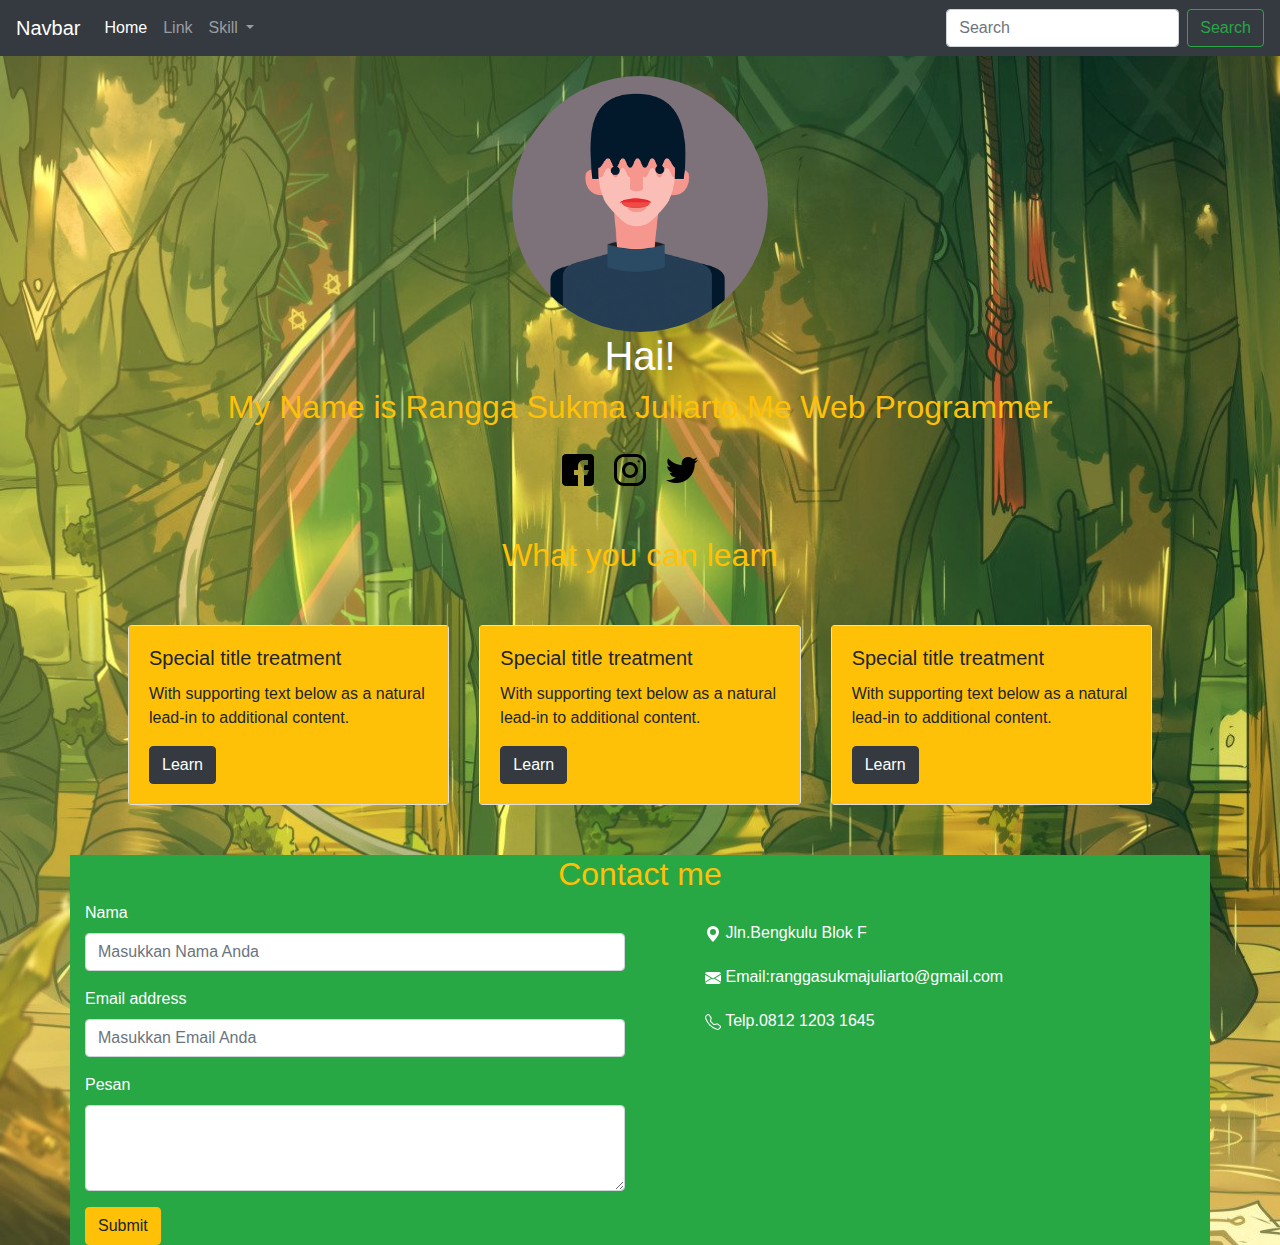
<file: BelajarPHP/bootstrap-4.6.0-dist/index.html>
<!doctype html>
<html lang="en">
  <head>
    <!-- Required meta tags -->
    <meta charset="utf-8">
    <meta name="viewport" content="width=device-width, initial-scale=1">

    <!-- Bootstrap CSS -->
  

    <link rel="stylesheet" type="text/css" href="css/bootstrap.min.css">
  
    <link rel="stylesheet" type="text/css" href="style.css">

    <title>Welcome</title>
  </head>
  <body>
  <nav class="navbar navbar-expand-lg navbar-dark bg-dark text-white"s>
  <a class="navbar-brand" href="#">Navbar</a>
  <button class="navbar-toggler" type="button" data-toggle="collapse" data-target="#navbarSupportedContent" aria-controls="navbarSupportedContent" aria-expanded="false" aria-label="Toggle navigation">
    <span class="navbar-toggler-icon"></span>
  </button>

  <div class="collapse navbar-collapse" id="navbarSupportedContent">
    <ul class="navbar-nav mr-auto">
      <li class="nav-item active">
        <a class="nav-link" href="#">Home <span class="sr-only">(current)</span></a>
      </li>
      <li class="nav-item">
        <a class="nav-link" href="#">Link</a>
      </li>
      <li class="nav-item dropdown">
        <a class="nav-link dropdown-toggle" href="#" id="navbarDropdown" role="button" data-toggle="dropdown" aria-haspopup="true" aria-expanded="false">
         Skill
        </a>
        <div class="dropdown-menu" aria-labelledby="navbarDropdown">
          <a class="dropdown-item" href="#">Programming</a>
          <a class="dropdown-item" href="#">Public Speaking</a>
          <div class="dropdown-divider"></div>
          <a class="dropdown-item" href="#">Graphic Design</a>
        </div>
      </li>
      <li class="nav-item">
        <a class="nav-link disabled" href="#" tabindex="-1" aria-disabled="true"></a>
      </li>
    </ul>
    <form class="form-inline my-2 my-lg-0">
      <input class="form-control mr-sm-2" type="search" placeholder="Search" aria-label="Search">
      <button class="btn btn-outline-success my-2 my-sm-0" type="submit">Search</button>
    </form>
  </div>
</nav>
	<div class="profil">
	    <img src="aset/profile.png"  width="20%" class="rounded-circle mx-auto d-block" 
	    alt="..." border="">
	    <h1 align="center" class="text-white">Hai!</h1>
	    <h2 align="center" class="text-warning">
	    My Name is Rangga Sukma Juliarto,Me Web Programmer</h2>
	    <div class="d-flex justify-content-center">
	    	<a href="#"><img src="aset/facebook.png"></a>
	    	<a href="#"><img src="aset/instagram.png"></a>
	    	<a href="#"><img src="aset/twitter.png"></a>
	    </div>
	</div>
<!-- card-->
<div class="skill">
	<h2 align="center" class="text-warning">
	What you can learn
	</h2>
	<div class="row">
		<!-- kartu1 -->
	  <div class="col-sm-4">
	    <div class="card">
	      <div class="card-body bg-warning">
	        <h5 class="card-title">Special title treatment</h5>
	        <p class="card-text">With supporting text below as a natural lead-in to additional content.</p>
	        <a href="#" class="btn btn-dark">Learn</a>
	      </div>
	    </div>
	  </div>
	  <!-- kartu 2 -->
	  <div class="col-sm-4">
	    <div class="card">
	      <div class="card-body bg-warning">
	        <h5 class="card-title">Special title treatment</h5>
	        <p class="card-text">With supporting text below as a natural lead-in to additional content.</p>
	        <a href="#" class="btn btn-dark">Learn</a>
	      </div>
	    </div>
	  </div>
	  <!-- kartu 3 -->
	   <div class="col-sm-4">
	    <div class="card">
	      <div class="card-body bg-warning">
	        <h5 class="card-title">Special title treatment</h5>
	        <p class="card-text">With supporting text below as a natural lead-in to additional content.</p>
	        <a href="#" class="btn btn-dark">Learn</a>
	      </div>
	    </div>
	  </div>

	</div>	
</div>
<!--- Batas Bawah Kartu -->
	<div class="container bg-success">
	<h2 align="center" class="text-warning">	
	Contact me </h2>
	<div class="row text-white">
    	<div class="col-6">
     <!--- Formulir Input-->
     <form>
		  <div class="form-group">
		    <label for="formGroupExampleInput">Nama</label>
		    <input type="text" class="form-control" id="formGroupExampleInput" placeholder="Masukkan Nama Anda">
		  </div>
	<!--- Email --->
		  <div class="form-group">
    		<label for="exampleFormControlInput1">Email address</label>
    		<input type="email" class="form-control" id="exampleFormControlInput1" placeholder="Masukkan Email Anda">
 		 </div>
  	 <div class="form-group">
    	<label for="exampleFormControlTextarea1">Pesan</label>
    	<textarea class="form-control" id="exampleFormControlTextarea1" rows="3">
    	</textarea>
		</div>
		<button type="submit" class="btn btn-warning">Submit</button>
	</form>
</div>
     <!--- Alamat-->
    	<div class="col-6">
    		<div class="ikon">
    		<svg xmlns="http://www.w3.org/2000/svg" width="16" height="16" fill="currentColor" class="bi bi-geo-alt-fill" viewBox="0 0 16 16">
  			<path d="M8 16s6-5.686 6-10A6 6 0 0 0 2 6c0 4.314 6 10 6 
  				10zm0-7a3 3 0 1 1 0-6 3 3 0 0 1 0 6z"/>
			</svg>
			<span> Jln.Bengkulu Blok F</span>
		</div>
			<div class="ikon">
			<svg xmlns="http://www.w3.org/2000/svg" width="16" height="16" fill="currentColor" class="bi bi-envelope-fill" viewBox="0 0 16 16">
  			<path d="M.05 3.555A2 2 0 0 1 2 2h12a2 2 0 0 1 1.95 1.555L8 8.414.05 3.555zM0 4.697v7.104l5.803-3.558L0 4.697zM6.761 
  			8.83l-6.57 4.027A2 2 0 0 0 2 14h12a2 2 0 0 0 1.808-1.144l-6.57-4.027L8 9.586l-1.239-.757zm3.436-.586L16 11.801V4.697l-5.803 3.546z"/>
			</svg>
			<span>Email:ranggasukmajuliarto@gmail.com</span>
			</div>
			<div class="ikon">
			<svg xmlns="http://www.w3.org/2000/svg" width="16" height="16" fill="currentColor" class="bi bi-telephone" viewBox="0 0 16 16">
  		<path d="M3.654 1.328a.678.678 0 0 0-1.015-.063L1.605 2.3c-.483.484-.661 1.169-.45 1.77a17.568 17.568 0 0 0 4.168 6.608 17.569 17.569 0 0 0 6.608 4.168c.601.211 1.286.033 1.77-.45l1.034-1.034a.678.678 0 0 0-.063-1.015l-2.307-1.794a.678.678 0 0 0-.58-.122l-2.19.547a1.745 1.745 0 0 1-1.657-.459L5.482 8.062a1.745 1.745 0 0 1-.46-1.657l.548-2.19a.678.678 0 0 0-.122-.58L3.654 1.328zM1.884.511a1.745 1.745 0 0 1 2.612.163L6.29 2.98c.329.423.445.974.315 1.494l-.547 2.19a.678.678 0 0 0 .178.643l2.457 2.457a.678.678 0 0 0 .644.178l2.189-.547a1.745 1.745 0 0 1 1.494.315l2.306 1.794c.829.645.905 1.87.163 2.611l-1.034 1.034c-.74.74-1.846 1.065-2.877.702a18.634 18.634 0 0 1-7.01-4.42 18.634 18.634 0 0 1-4.42-7.009c-.362-1.03-.037-2.137.703-2.877L1.885.511z"/>
	</svg>
	<span>Telp.0812 1203 1645</span>
			</div>
    	</div>
  	</div>	
</div>

     <!-- Optional JavaScript; choose one of the two! -->

    <!-- Option 1: jQuery and Bootstrap Bundle (includes Popper) -->
    <script type="text/javascript" src="js/jquery-3.5.1.slim.js"></script>

    <script type="text/javascript" src="js/bootstrap.min.js">
      
    </script>
   
    <!-- Option 2: Separate Popper and Bootstrap JS -->
    <!--
    <script src="https://code.jquery.com/jquery-3.5.1.slim.min.js" integrity="sha384-DfXdz2htPH0lsSSs5nCTpuj/zy4C+OGpamoFVy38MVBnE+IbbVYUew+OrCXaRkfj" crossorigin="anonymous"></script>
    <script src="https://cdn.jsdelivr.net/npm/popper.js@1.16.1/dist/umd/popper.min.js" integrity="sha384-9/reFTGAW83EW2RDu2S0VKaIzap3H66lZH81PoYlFhbGU+6BZp6G7niu735Sk7lN" crossorigin="anonymous"></script>
    <script src="https://cdn.jsdelivr.net/npm/bootstrap@4.6.0/dist/js/bootstrap.min.js" integrity="sha384-+YQ4JLhjyBLPDQt//I+STsc9iw4uQqACwlvpslubQzn4u2UU2UFM80nGisd026JF" crossorigin="anonymous"></script>
    -->
  </body>
</html>
</file>
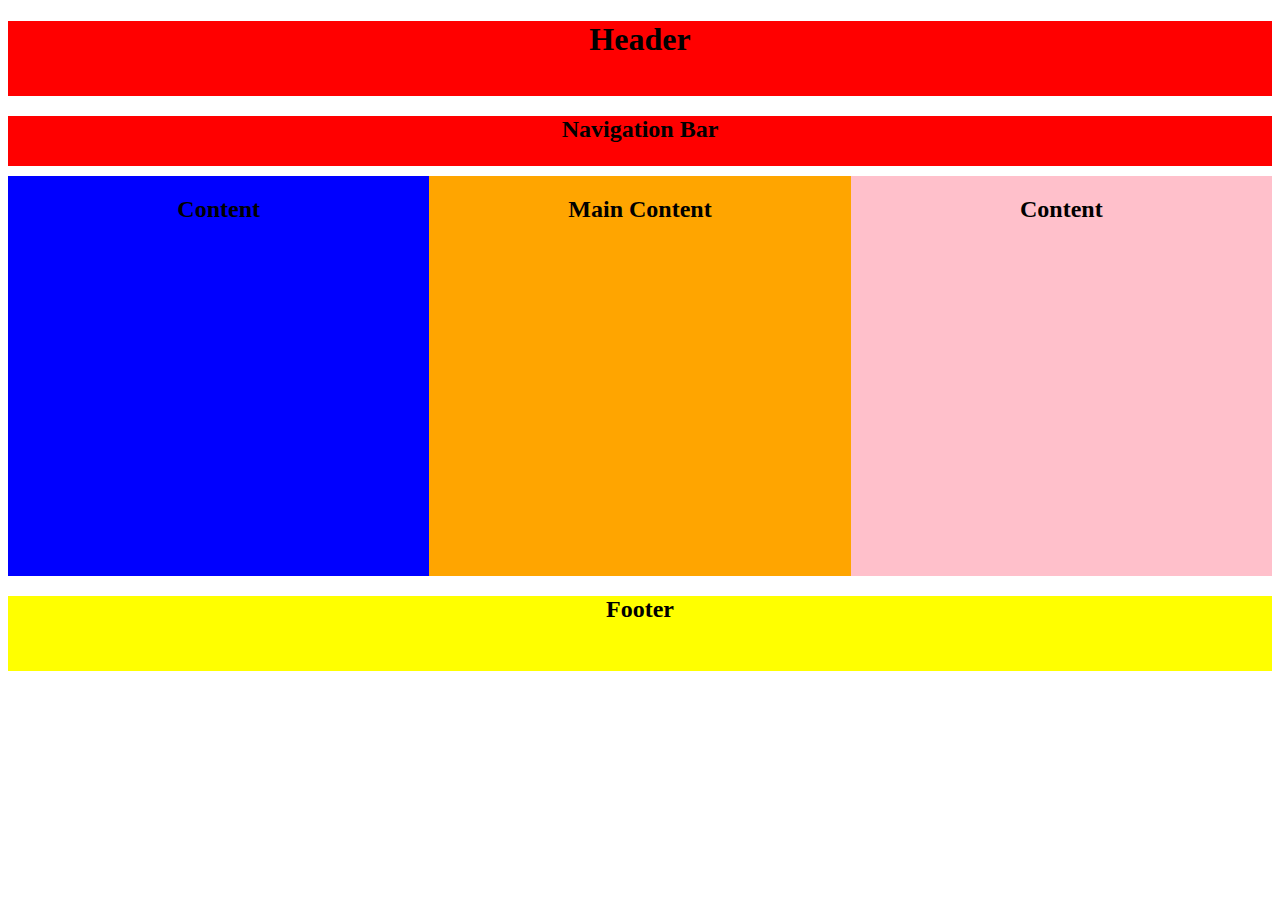
<file: BelajarPHP/latihan css.html>
<!DOCTYPE html>
<html>
<head>
	<title>Website 1</title>
	<link rel="stylesheet" type="text/css" href="CSS.css">
</head>
<body>
	<div class="header"><h1>Header</h1></div>
	<div class="navigation"><h2>Navigation Bar</h2></div>

	<div class="box">
	<div class="content"><h2>Content</h2></div>
	<div class="main"><h2>Main Content</h2></div>
	<div class="content1"><h2>Content</h2></div>
	</div>

	<div class="footer"><h2>Footer</h2></div>
</body>
</html>
</file>
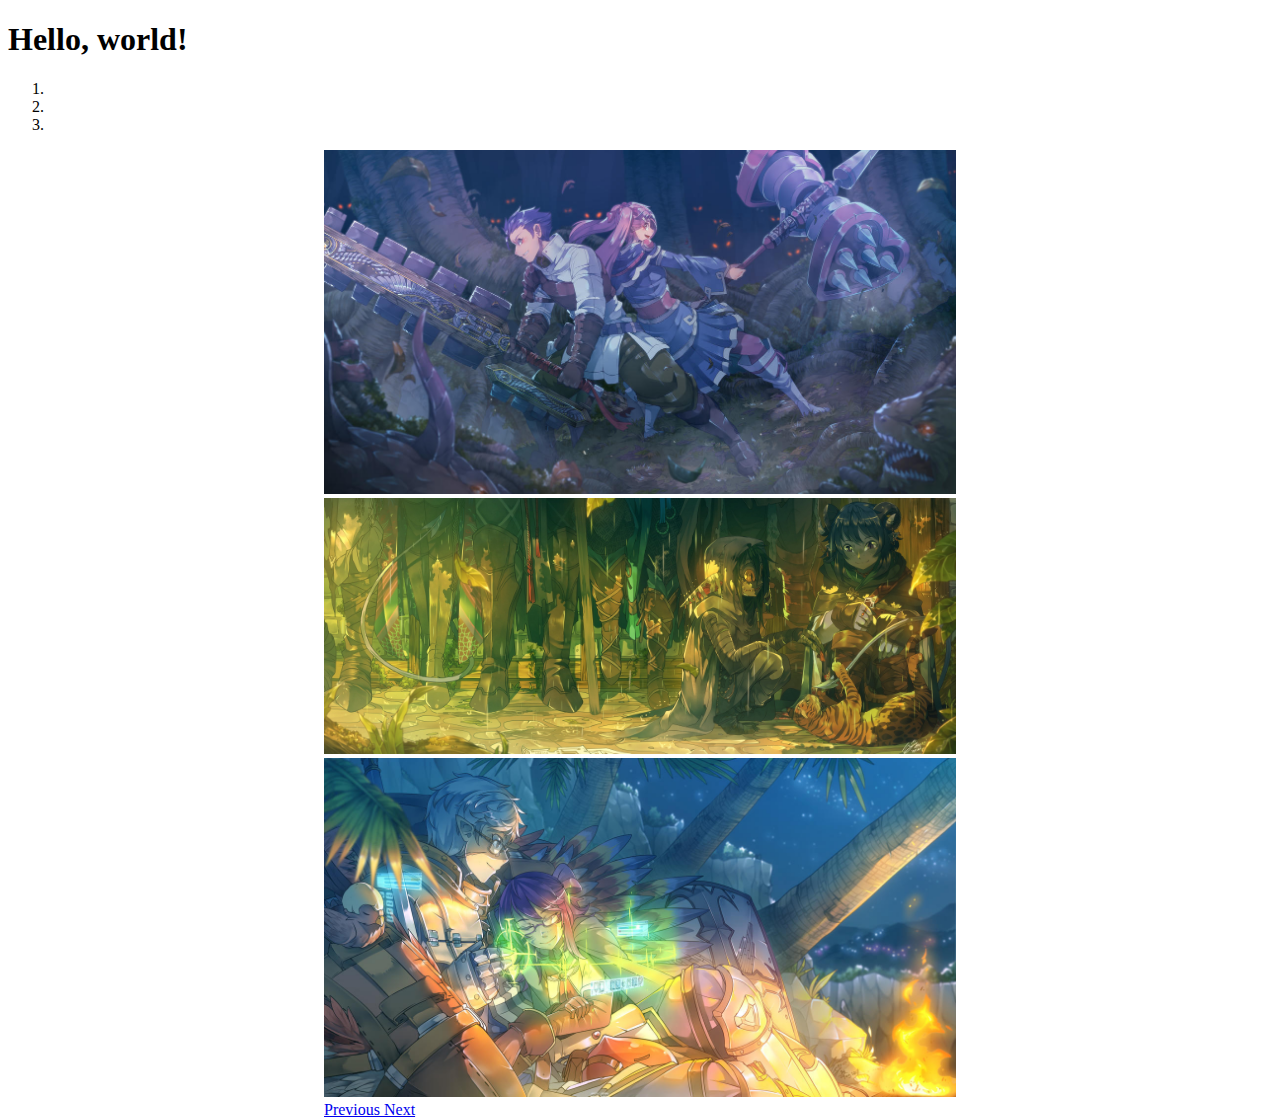
<file: BelajarPHP/bootstrap-4.6.0-dist/bootstrap.html>
<!doctype html>
<html lang="en">
  <head>
    <!-- Required meta tags -->
    <meta charset="utf-8">
    <meta name="viewport" content="width=device-width, initial-scale=1, shrink-to-fit=no">

    <!-- Bootstrap CSS -->
    <link rel="stylesheet" href="https://cdn.jsdelivr.net/npm/bootstrap@4.6.0/dist/css/bootstrap.min.css" integrity="sha384-B0vP5xmATw1+K9KRQjQERJvTumQW0nPEzvF6L/Z6nronJ3oUOFUFpCjEUQouq2+l" crossorigin="anonymous">
    <link rel="stylesheet" type="text/css" href="nav.css">

    <title>Hello, world!</title>
  </head>
  <body>
    <h1>Hello, world!</h1>
    <div id="carouselExampleIndicators" class="carousel slide" data-ride="carousel">
  <ol class="carousel-indicators">
    <li data-target="#carouselExampleIndicators" data-slide-to="0" class="active"></li>
    <li data-target="#carouselExampleIndicators" data-slide-to="1"></li>
    <li data-target="#carouselExampleIndicators" data-slide-to="2"></li>
  </ol>
  <div class="image">
  <div class="carousel-inner">
    <div class="carousel-item active">
      <img src="aset/back.jpg" class="d-block w-100" alt="...">
    </div>
    <div class="carousel-item">
      <img src="aset/bg.jpg" class="d-block w-100" alt="...">
    </div>
    <div class="carousel-item">
      <img src="aset/down.jpg" class="d-block w-100" alt="...">
    </div>
  </div>
  <a class="carousel-control-prev" href="#carouselExampleIndicators" role="button" data-slide="prev">
    <span class="carousel-control-prev-icon" aria-hidden="true"></span>
    <span class="sr-only">Previous</span>
  </a>
  <a class="carousel-control-next" href="#carouselExampleIndicators" role="button" data-slide="next">
    <span class="carousel-control-next-icon" aria-hidden="true"></span>
    <span class="sr-only">Next</span>
  </a>
</div>
</div>

    <!-- Optional JavaScript; choose one of the two! -->

    <!-- Option 1: jQuery and Bootstrap Bundle (includes Popper) -->
    <script src="https://code.jquery.com/jquery-3.5.1.slim.min.js" integrity="sha384-DfXdz2htPH0lsSSs5nCTpuj/zy4C+OGpamoFVy38MVBnE+IbbVYUew+OrCXaRkfj" crossorigin="anonymous"></script>
    <script src="https://cdn.jsdelivr.net/npm/bootstrap@4.6.0/dist/js/bootstrap.bundle.min.js" integrity="sha384-Piv4xVNRyMGpqkS2by6br4gNJ7DXjqk09RmUpJ8jgGtD7zP9yug3goQfGII0yAns" crossorigin="anonymous"></script>

    <!-- Option 2: Separate Popper and Bootstrap JS -->
    <!--
    <script src="https://code.jquery.com/jquery-3.5.1.slim.min.js" integrity="sha384-DfXdz2htPH0lsSSs5nCTpuj/zy4C+OGpamoFVy38MVBnE+IbbVYUew+OrCXaRkfj" crossorigin="anonymous"></script>
    <script src="https://cdn.jsdelivr.net/npm/popper.js@1.16.1/dist/umd/popper.min.js" integrity="sha384-9/reFTGAW83EW2RDu2S0VKaIzap3H66lZH81PoYlFhbGU+6BZp6G7niu735Sk7lN" crossorigin="anonymous"></script>
    <script src="https://cdn.jsdelivr.net/npm/bootstrap@4.6.0/dist/js/bootstrap.min.js" integrity="sha384-+YQ4JLhjyBLPDQt//I+STsc9iw4uQqACwlvpslubQzn4u2UU2UFM80nGisd026JF" crossorigin="anonymous"></script>
    -->
  </body>
</html>
</file>
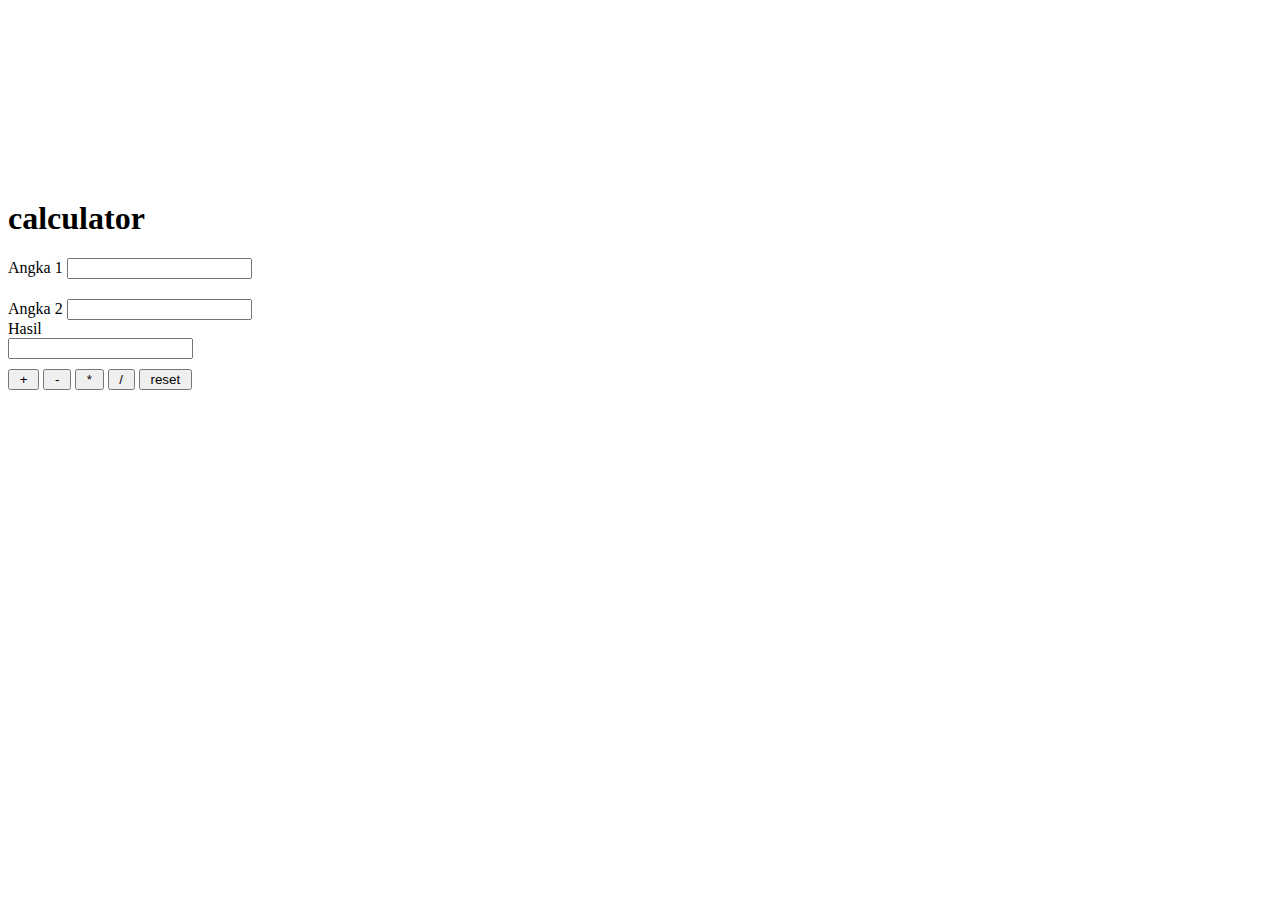
<file: BelajarPHP/JavaScript/latihanFieldJavaScript1.html>
<!doctype html>
<html lang="en">
  <head>
    <!-- Required meta tags -->
    <meta charset="utf-8">
    <meta name="viewport" content="width=device-width, initial-scale=1, shrink-to-fit=no">

    <!-- Bootstrap CSS -->
    <link rel="stylesheet" href="https://cdn.jsdelivr.net/npm/bootstrap@4.6.0/dist/css/bootstrap.min.css" integrity="sha384-B0vP5xmATw1+K9KRQjQERJvTumQW0nPEzvF6L/Z6nronJ3oUOFUFpCjEUQouq2+l" crossorigin="anonymous">

    <title>Hello, world!</title>
  </head>
  <body>
    <div class="container" style="margin-top: 200px;">
        <div class="row">
        
        <div class="col-sm">
        </div>
        <div class="col-6">
            <form name="kalkulator">
                <div class="mx-auto" style="width: 200px;">
                <h1>calculator</h1>
            </div>
            <div class="row">
                <div class="col">
                    <label for="Input">Angka 1</label>
                    <input type="number" name="angka1">
                </div>
                <div class="mx-auto" style="width: 10px;">
                    <p id="operator" style="font-size: 20px;"></p>
                </div>
                <div class="col">
                    <label for="Input">Angka 2</label>
                    <input type="number" name="angka2">
                </div>
            </div>
            <div class="mx-auto" style="width: 200px;">
                <label for="input">Hasil</label>
                <input type="number" name="hasil" readonly>
            </div>
            <div class="mx-auto" style="width: 300px;margin-top: 10px;">
                <input class ="tombol" type="button" onclick="tambah()" value=" + ">
                <input class ="tombol" type="button" onclick="kurang()" value=" - ">
                <input class ="tombol" type="button" onclick="kali()" value=" * ">
                <input class ="tombol" type="button" onclick="bagi()" value=" / ">
                <input class ="tombol" type="button" onclick="reset()" value=" reset ">
            </div>
            </form>
        </div>
        <div class="col-sm">
        </div>
        </div>
    </div>
    
    <script type="text/javascript">
        function tambah(){
            var angka1=parseFloat(document.kalkulator.angka1.value);
            var angka2=parseFloat(document.kalkulator.angka2.value);
            var hasil= angka1+angka2;
            document.kalkulator.hasil.value=hasil;
            document.getElementById("operator").innerHTML = "+";
        }
        function kurang(){
            var angka1=parseFloat(document.kalkulator.angka1.value);
            var angka2=parseFloat(document.kalkulator.angka2.value);
            var hasil= angka1-angka2;
            document.kalkulator.hasil.value=hasil;
            document.getElementById("operator").innerHTML = "-";
        }
        function kali(){
            var angka1=parseFloat(document.kalkulator.angka1.value);
            var angka2=parseFloat(document.kalkulator.angka2.value);
            var hasil= angka1*angka2;
            document.kalkulator.hasil.value=hasil;
            document.getElementById("operator").innerHTML = "*";
        }
        function bagi(){
            var angka1=parseFloat(document.kalkulator.angka1.value);
            var angka2=parseFloat(document.kalkulator.angka2.value);
            var hasil= angka1/angka2;
            document.kalkulator.hasil.value=hasil;
            document.getElementById("operator").innerHTML = "/";
        }
        function reset(){
            document.getElementById("kalkulator").reset();
        }
    </script>

    <script src="https://code.jquery.com/jquery-3.5.1.slim.min.js" integrity="sha384-DfXdz2htPH0lsSSs5nCTpuj/zy4C+OGpamoFVy38MVBnE+IbbVYUew+OrCXaRkfj" crossorigin="anonymous"></script>
    <script src="https://cdn.jsdelivr.net/npm/bootstrap@4.6.0/dist/js/bootstrap.bundle.min.js" integrity="sha384-Piv4xVNRyMGpqkS2by6br4gNJ7DXjqk09RmUpJ8jgGtD7zP9yug3goQfGII0yAns" crossorigin="anonymous"></script>

   
  </body>
</html>
</file>
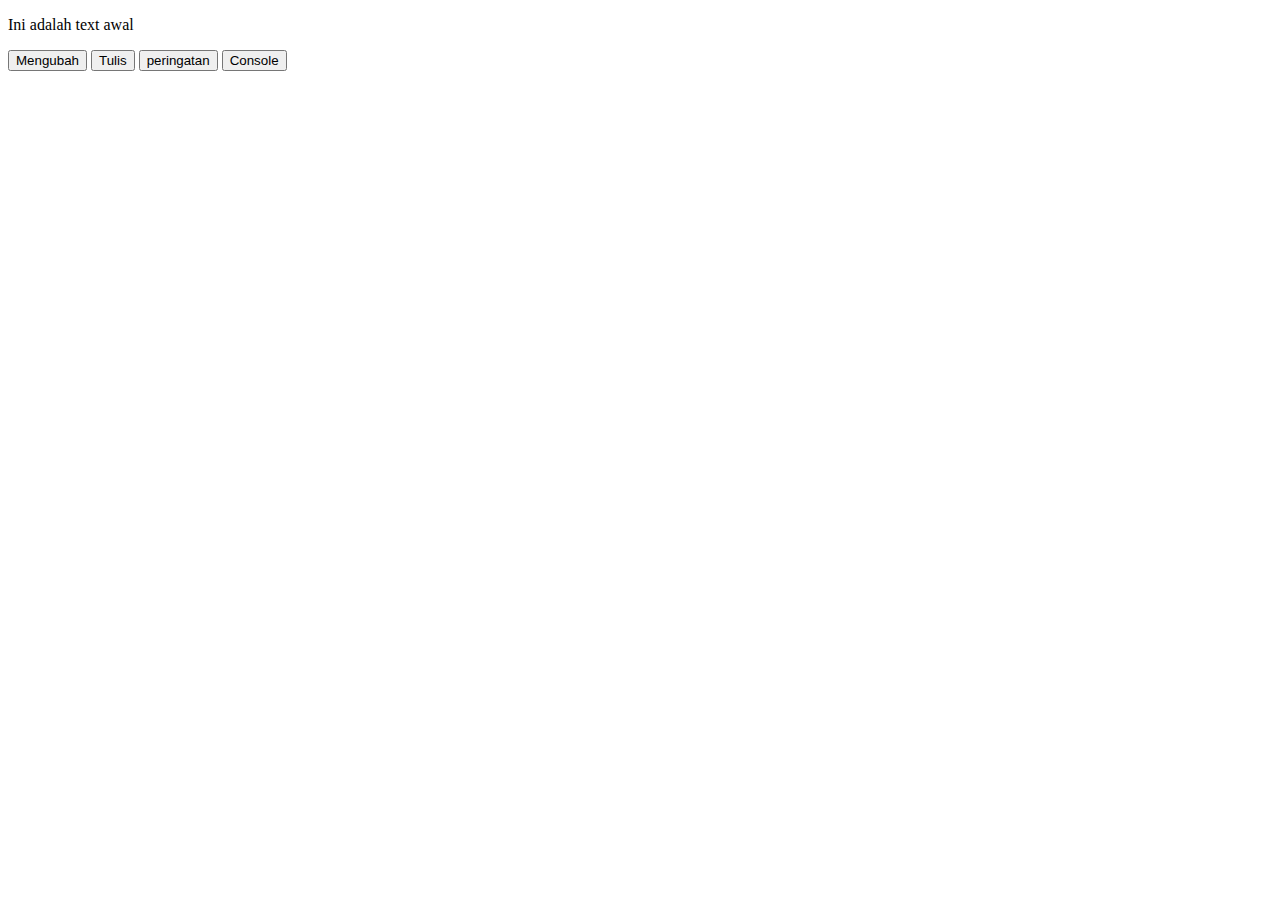
<file: BelajarPHP/JavaScript/latihanJavascript1.html>
<!DOCTYPE html>
<html lang="en">
<head>
    <meta charset="UTF-8">
    <meta http-equiv="X-UA-Compatible" content="IE=edge">
    <meta name="viewport" content="width=device-width, initial-scale=1.0">
    <title>Document</title>
</head>
<body>
   
    <p id="demon_txt">Ini adalah text awal</p>
    <button id="demon_btn" onclick="ubah()">Mengubah</button>
    <button onclick="TestWrite()">Tulis</button>
    <button onclick="ShowAlert()">peringatan</button>
    <button onclick="ShowConsole()">Console</button>
     <!-- JavaScript -->
    <script>
        function ubah(){
            var text = document.getElementById("demon_txt")
            .innerHTML;
            if(text == "Ini adalah text awal"){
                document.getElementById("demon_txt").
                innerHTML ="setelah di modif oleh javascript";
            }else{
                document.getElementById("demon_txt").
                innerHTML ="ini adalah Text Pertama";
                document.getElementById("demon_btn").
                innerHTML = "Mengubah Text"
            }
        }
        function TestWrite(){
            document.write("Test Saya");
        }
        function ShowAlert(){
            alert("Hello");
        }
        function ShowConsole(){
            console.log(5+8);
        }
    </script>
</body>
</html>
</file>
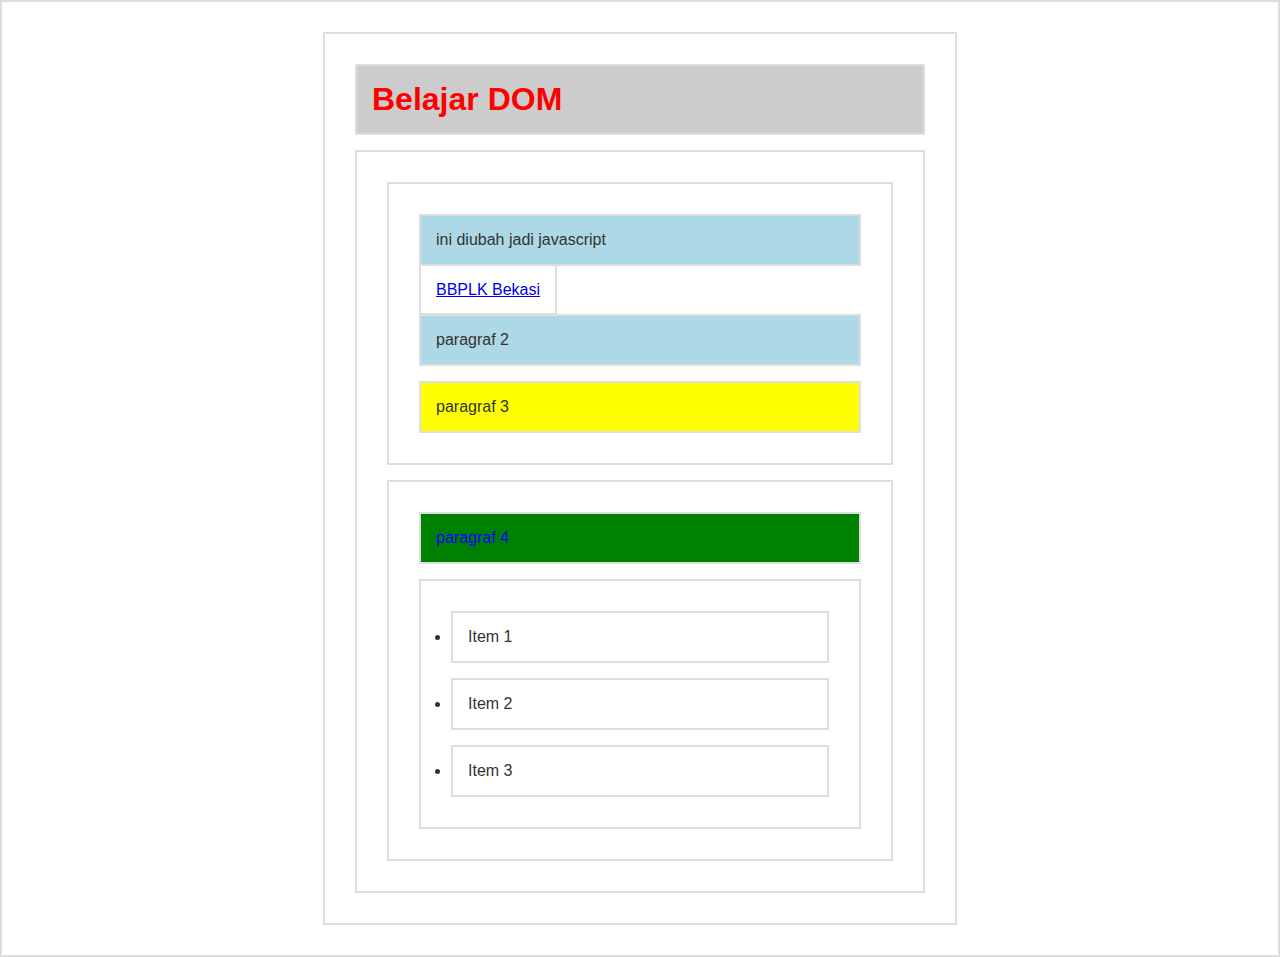
<file: BelajarPHP/JavaScript/latihanJavascript2.html>
<!DOCTYPE html>
<html lang="en">
<head>
    <meta charset="UTF-8">
    <meta http-equiv="X-UA-Compatible" content="IE=edge">
    <meta name="viewport" content="width=device-width, initial-scale=1.0">
    <title>Document</title>
    <style>
        *{
            border: 2px solid #dedede;
            padding: 15px;
            margin: 15px;
        }
        html{
            margin: 0;
            padding: 0;
        }
        body{
            max-width: 600px;
            margin: 30px auto;
            font-family: sans-serif;
            color: #333;
        }
    </style>
</head>
<body>
    <h1 id="judul">Hello World</h1>
    <div id="container">
        <section id="a">
            <p class="p1">paragraft 1</p>
            <a href="https://blkbekasi.kemnaker.go.id">BBPLK Bekasi</a>
            <p class="p2">paragraf 2</p>
            <p class="p3">paragraf 3</p>
        </section>
        <section id="b">
            <p>paragraf 4</p>
            <ul>
                <li>Item 1</li>
                <li>Item 2</li>
                <li>Item 3</li>
            </ul>
        </section>
    </div>
    <script src="script.js"></script>
</body>
</html>
</file>
<file: BelajarPHP/bootstrap-4.6.0-dist/style.css>
body{
	background-image: url(aset/bg.jpg);
	background-repeat: no-repeat;
	background-size: cover;
}

.profil{
	margin-bottom: 50px;
}
.profil img{
	margin-top: 20px;
}
.d-flex img{
	margin-right: 20px;
}
.skill{
	width: 80%;
	margin: auto;
}
.skill h2{
	margin-bottom: 50px;
}
.container h2{
	margin-top: 50px;
}

.col-6 .ikon{
	margin: 20px 50px;
}
</file>
<file: BelajarPHP/CSS.css>
.header{
	background-color: red;
	text-align: center;
	color: black;
	height: 75px;
	width: 100%;
	padding-bottom: 50;
}
.navigation{
	background-color: red;
	height: 50px;
	width: 100%;
	text-align: center;
	color: black;
	margin-bottom: 10px;
}
.box{
	display: flex;
	justify-content: space-around;
	text-align: center;
	color:black;
	align-items: center;
}
.content{
	background-color: blue;
	height: 400px;
	width: 600px;
}
.main{
	background-color: orange;
	height: 400px;
	width: 600px;
}
.content1{
	background-color: pink;
	height: 400px;
	width: 600px;
}
.footer{
	background-color: yellow;
	margin-top: 10px;
	width: 100%;
	height: 75px;
	text-align: center;
	color: black;
}
</file>
<file: BelajarPHP/bootstrap-4.6.0-dist/nav.css>
.image{
	width: 50%;
	height: 300px;
	margin: auto;
}

.image img{
	width: 100%;
}
</file>
